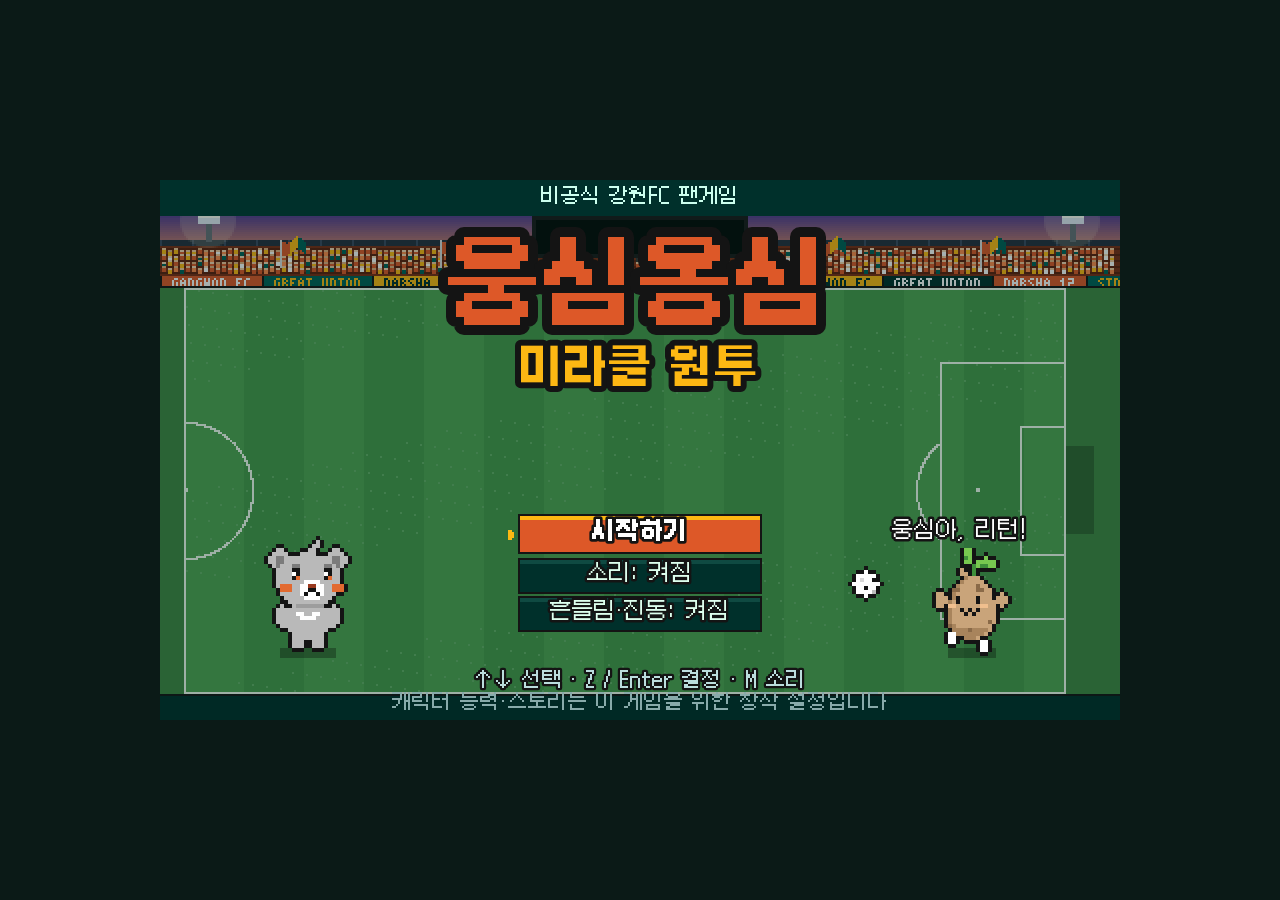
<file: index.html>
<!DOCTYPE html>
<html lang="ko">
<head>
<meta charset="utf-8">
<meta name="viewport" content="width=device-width,initial-scale=1,maximum-scale=1,user-scalable=no,viewport-fit=cover">
<meta name="theme-color" content="#00302B">
<title>웅심옹심: 미라클 원투</title>
<meta name="mobile-web-app-capable" content="yes">
<meta name="apple-mobile-web-app-capable" content="yes">
<meta name="apple-mobile-web-app-status-bar-style" content="black-translucent">
<meta name="apple-mobile-web-app-title" content="웅심옹심">
<link rel="manifest" href="manifest.webmanifest">
<link rel="icon" type="image/png" href="icons/icon-192.png">
<link rel="apple-touch-icon" href="icons/apple-touch-icon.png">
<link rel="stylesheet" href="style.css">
</head>
<body>
<div id="wrap">
  <canvas id="game" width="480" height="270"></canvas>
  <canvas id="ui"></canvas>
</div>

<div id="touch" aria-hidden="true">
  <div id="stickZone"></div>
  <div id="stick"><div id="knob"></div></div>
  <div id="btns">
    <button id="bPass" type="button"><b>패스</b><small>원투!</small></button>
    <button id="bShoot" type="button"><b>슛</b><small>길게 = 강슛</small></button>
  </div>
  <button id="bPause" type="button">Ⅱ</button>
  <div id="rotateHint">📱↻ 가로로 돌리면 화면이 커져요</div>
</div>

<noscript>이 게임은 JavaScript가 필요합니다.</noscript>

<script src="js/util.js"></script>
<script src="js/data.js"></script>
<script src="js/save.js"></script>
<script src="js/sprites.js"></script>
<script src="js/audio.js"></script>
<script src="js/input.js"></script>
<script src="js/match.js"></script>
<script src="js/render.js"></script>
<script src="js/scenes.js"></script>
<script src="js/main.js"></script>
</body>
</html>
</file>
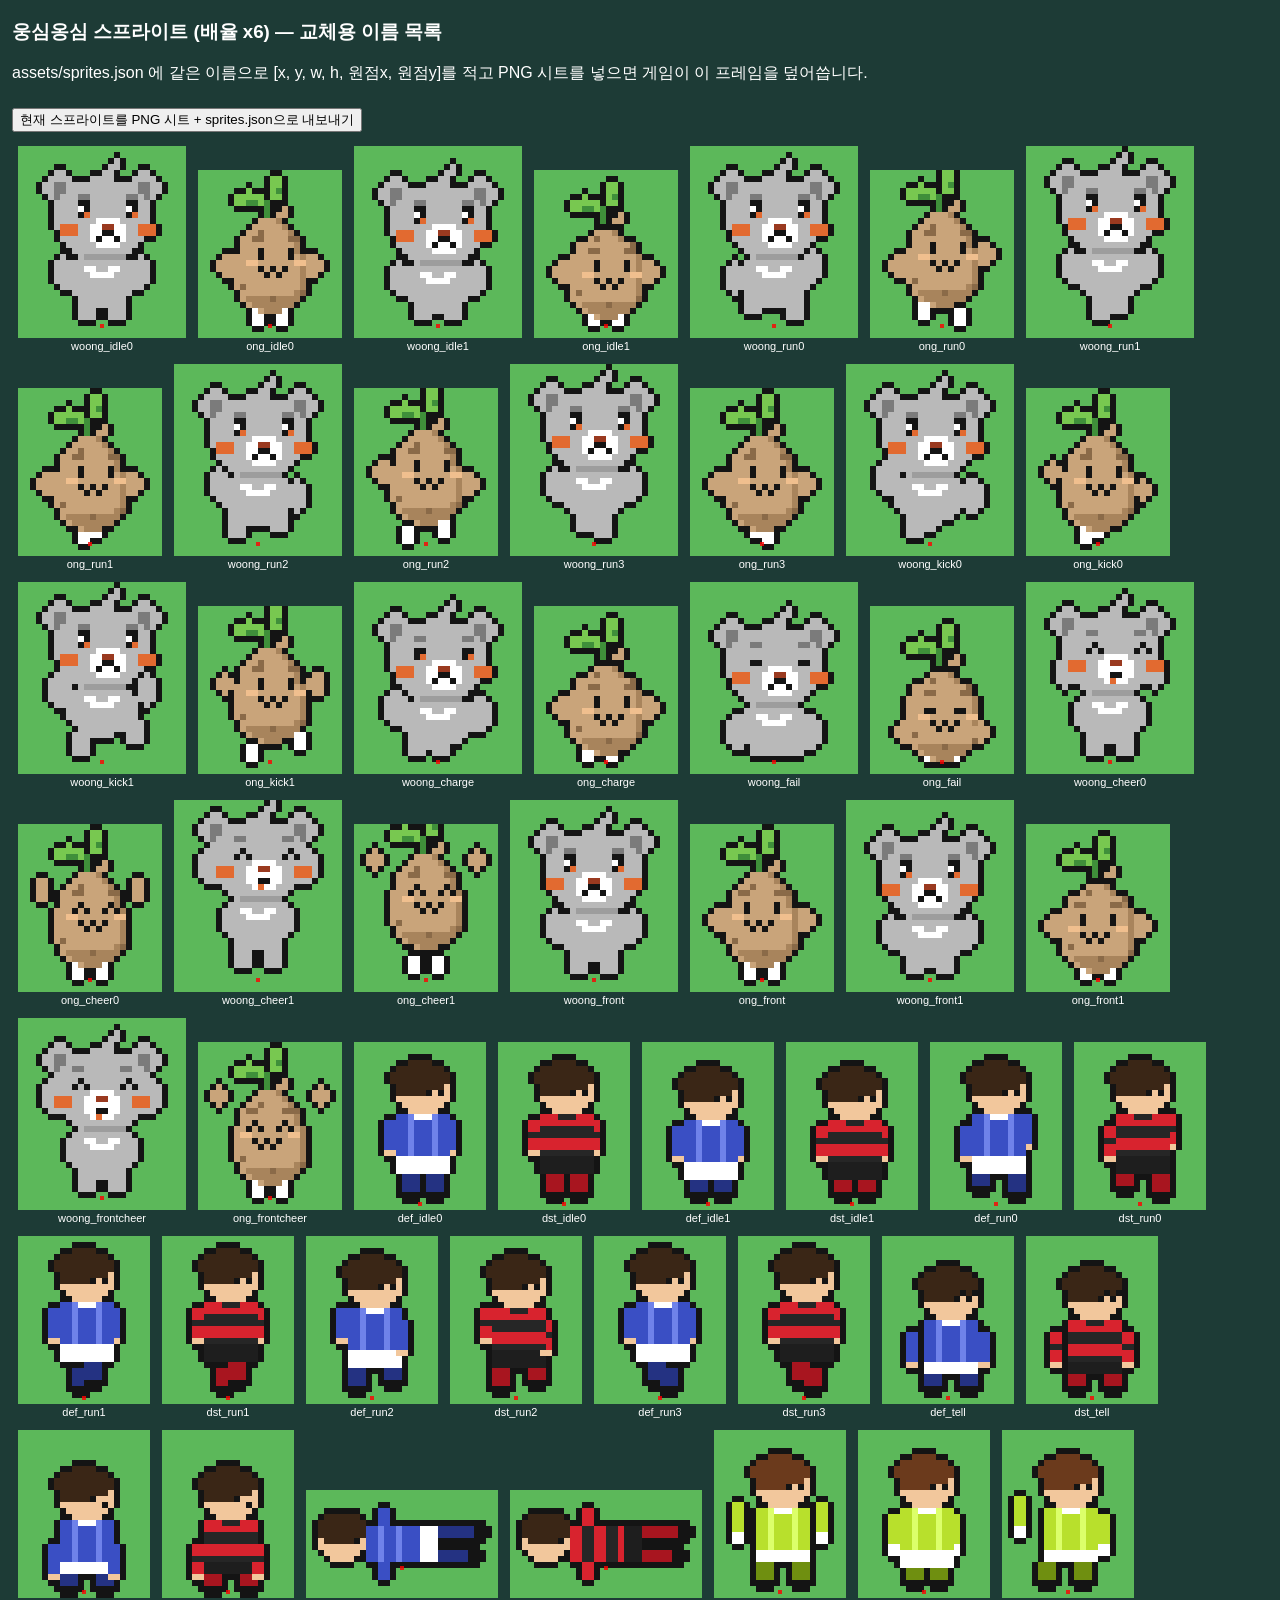
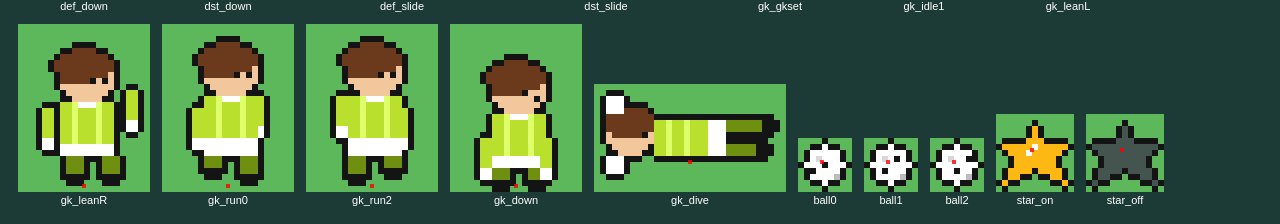
<file: tools/sprite-sheet.html>
<!DOCTYPE html>
<html lang="ko"><head><meta charset="utf-8"><title>스프라이트 시트 확인</title>
<style>
body{background:#1d3b36;color:#fff;font-family:sans-serif;margin:12px}
.f{display:inline-block;margin:6px;text-align:center;font-size:11px;vertical-align:bottom}
canvas{image-rendering:pixelated;background:#5cb85a;display:block;margin:0 auto 2px}
#dl{margin:8px 0}
</style></head><body>
<h3>웅심옹심 스프라이트 (배율 x6) — 교체용 이름 목록</h3>
<p>assets/sprites.json 에 같은 이름으로 [x, y, w, h, 원점x, 원점y]를 적고 PNG 시트를 넣으면 게임이 이 프레임을 덮어씁니다.</p>
<button id="dl">현재 스프라이트를 PNG 시트 + sprites.json으로 내보내기</button>
<div id="out"></div>
<script src="../js/util.js"></script>
<script src="../js/sprites.js"></script>
<script>
SPR.build();
const out = document.getElementById('out');
for (const [name, fr] of Object.entries(SPR.frames)) {
  if (name.endsWith('_ghost') || name.endsWith('_flash')) continue;
  const d = document.createElement('div'); d.className = 'f';
  const c = document.createElement('canvas'); c.width = fr.c.width * 6; c.height = fr.c.height * 6;
  const x = c.getContext('2d'); x.imageSmoothingEnabled = false; x.drawImage(fr.c, 0, 0, c.width, c.height);
  x.fillStyle = 'rgba(255,0,0,.8)'; x.fillRect(fr.ox * 6 - 2, fr.oy * 6 - 2, 4, 4);
  d.appendChild(c); d.appendChild(document.createTextNode(name)); out.appendChild(d);
}
document.getElementById('dl').onclick = () => {
  const names = Object.keys(SPR.frames).filter(n => !n.endsWith('_ghost') && !n.endsWith('_flash'));
  let x = 0, y = 0, rowH = 0; const W = 512, frames = {};
  for (const n of names) { const f = SPR.frames[n]; if (x + f.c.width > W) { x = 0; y += rowH; rowH = 0; } frames[n] = [x, y, f.c.width, f.c.height, f.ox, f.oy]; x += f.c.width; rowH = Math.max(rowH, f.c.height); }
  const sheet = document.createElement('canvas'); sheet.width = W; sheet.height = y + rowH;
  const sx = sheet.getContext('2d'); for (const n of names) { const [a, b] = frames[n]; sx.drawImage(SPR.frames[n].c, a, b); }
  const a1 = document.createElement('a'); a1.href = sheet.toDataURL(); a1.download = 'sprites.png'; a1.click();
  const a2 = document.createElement('a'); a2.href = URL.createObjectURL(new Blob([JSON.stringify({ sheet: 'sprites.png', frames }, null, 1)], { type: 'application/json' })); a2.download = 'sprites.json'; a2.click();
};
</script></body></html>
</file>
<file: style.css>
@font-face { font-family: 'Galmuri11'; src: url('fonts/Galmuri11.woff2') format('woff2'); font-display: block; }
@font-face { font-family: 'Galmuri11B'; src: url('fonts/Galmuri11-Bold.woff2') format('woff2'); font-display: block; }
@font-face { font-family: 'Galmuri9'; src: url('fonts/Galmuri9.woff2') format('woff2'); font-display: block; }

html, body {
  margin: 0; padding: 0; height: 100%; overflow: hidden;
  background: #0b1a17;
  touch-action: none; user-select: none; -webkit-user-select: none;
  -webkit-tap-highlight-color: transparent; -webkit-touch-callout: none;
  overscroll-behavior: none;
  font-family: 'Galmuri11', sans-serif;
}
#wrap { position: absolute; left: 0; top: 0; }
#wrap canvas { position: absolute; left: 0; top: 0; }
#game { image-rendering: pixelated; image-rendering: crisp-edges; }
#ui { pointer-events: none; }

#touch { display: none; position: fixed; inset: 0; pointer-events: none; z-index: 5; }
body.touch #touch { display: block; }
#stick {
  position: absolute; left: calc(22px + env(safe-area-inset-left)); bottom: calc(22px + env(safe-area-inset-bottom));
  width: 132px; height: 132px; border-radius: 50%; z-index: 2;
  background: rgba(0, 48, 43, .45); border: 3px solid rgba(253, 184, 19, .7);
  pointer-events: auto; box-sizing: border-box;
}
#knob {
  position: absolute; left: 50%; top: 50%; width: 54px; height: 54px; margin: -27px 0 0 -27px; border-radius: 50%;
  background: rgba(221, 88, 40, .9); border: 3px solid #141414; box-sizing: border-box;
}
#btns { position: absolute; right: calc(18px + env(safe-area-inset-right)); bottom: calc(20px + env(safe-area-inset-bottom)); width: 190px; height: 150px; pointer-events: none; }
#btns button {
  position: absolute; pointer-events: auto; border-radius: 50%; border: 3px solid #141414;
  color: #fff; font-family: 'Galmuri11B', 'Galmuri11', sans-serif; display: flex; flex-direction: column;
  align-items: center; justify-content: center; line-height: 1.1; padding: 0; touch-action: none;
}
#btns button b { font-size: 18px; } #btns button small { font-size: 10px; opacity: .8; }
#bPass { left: 0; bottom: 0; width: 84px; height: 84px; background: #006058; }
#bShoot { right: 0; top: 0; width: 98px; height: 98px; background: #DD5828; }
#btns button.on { filter: brightness(1.35); transform: scale(.95); }
#bPause {
  position: absolute; right: calc(10px + env(safe-area-inset-right)); top: calc(10px + env(safe-area-inset-top));
  width: 44px; height: 44px; border-radius: 8px; pointer-events: auto;
  background: rgba(0, 48, 43, .7); color: #FDB813; border: 2px solid #FDB813; font-size: 16px;
}
/* 가로 모바일: 패드가 경기장을 덮으므로 반투명 */
@media (orientation: landscape) {
  body.touch #btns button { opacity: .72; }
  body.touch #stick { opacity: .8; }
}

/* 플레이 중에는 왼쪽 화면 전체가 이동 패드 영역 */
#stickZone { position: absolute; left: 0; top: 18%; width: 50%; bottom: 0; pointer-events: none; }
body.touch.playing #stickZone { pointer-events: auto; }
body.touch:not(.playing) #stick, body.touch:not(.playing) #btns { opacity: .35; }
#stick.float { transition: none; }
/* 가로로 긴 휴대폰(약 2:1 이상): 경기 화면 양옆 빈 공간에 조작 버튼을 세로로 배치 */
@media (orientation: landscape) and (min-aspect-ratio: 19/10) {
  body.touch #stick { left: calc(10px + env(safe-area-inset-left)); width: 118px; height: 118px; bottom: calc(18px + env(safe-area-inset-bottom)); }
  body.touch #knob { width: 48px; height: 48px; margin: -24px 0 0 -24px; }
  body.touch #btns { right: calc(10px + env(safe-area-inset-right)); width: 104px; height: 206px; bottom: calc(14px + env(safe-area-inset-bottom)); }
  body.touch #bShoot { right: 3px; top: 0; }
  body.touch #bPass { left: auto; right: 10px; bottom: 0; }
  body.touch #btns button { opacity: 1; }
}
#rotateHint { display: none; position: absolute; left: 0; right: 0; top: 64%; text-align: center; color: #FDB813; font-size: 14px; opacity: .85; pointer-events: none; }
@media (orientation: portrait) { body.touch #rotateHint { display: block; } }
</file>
